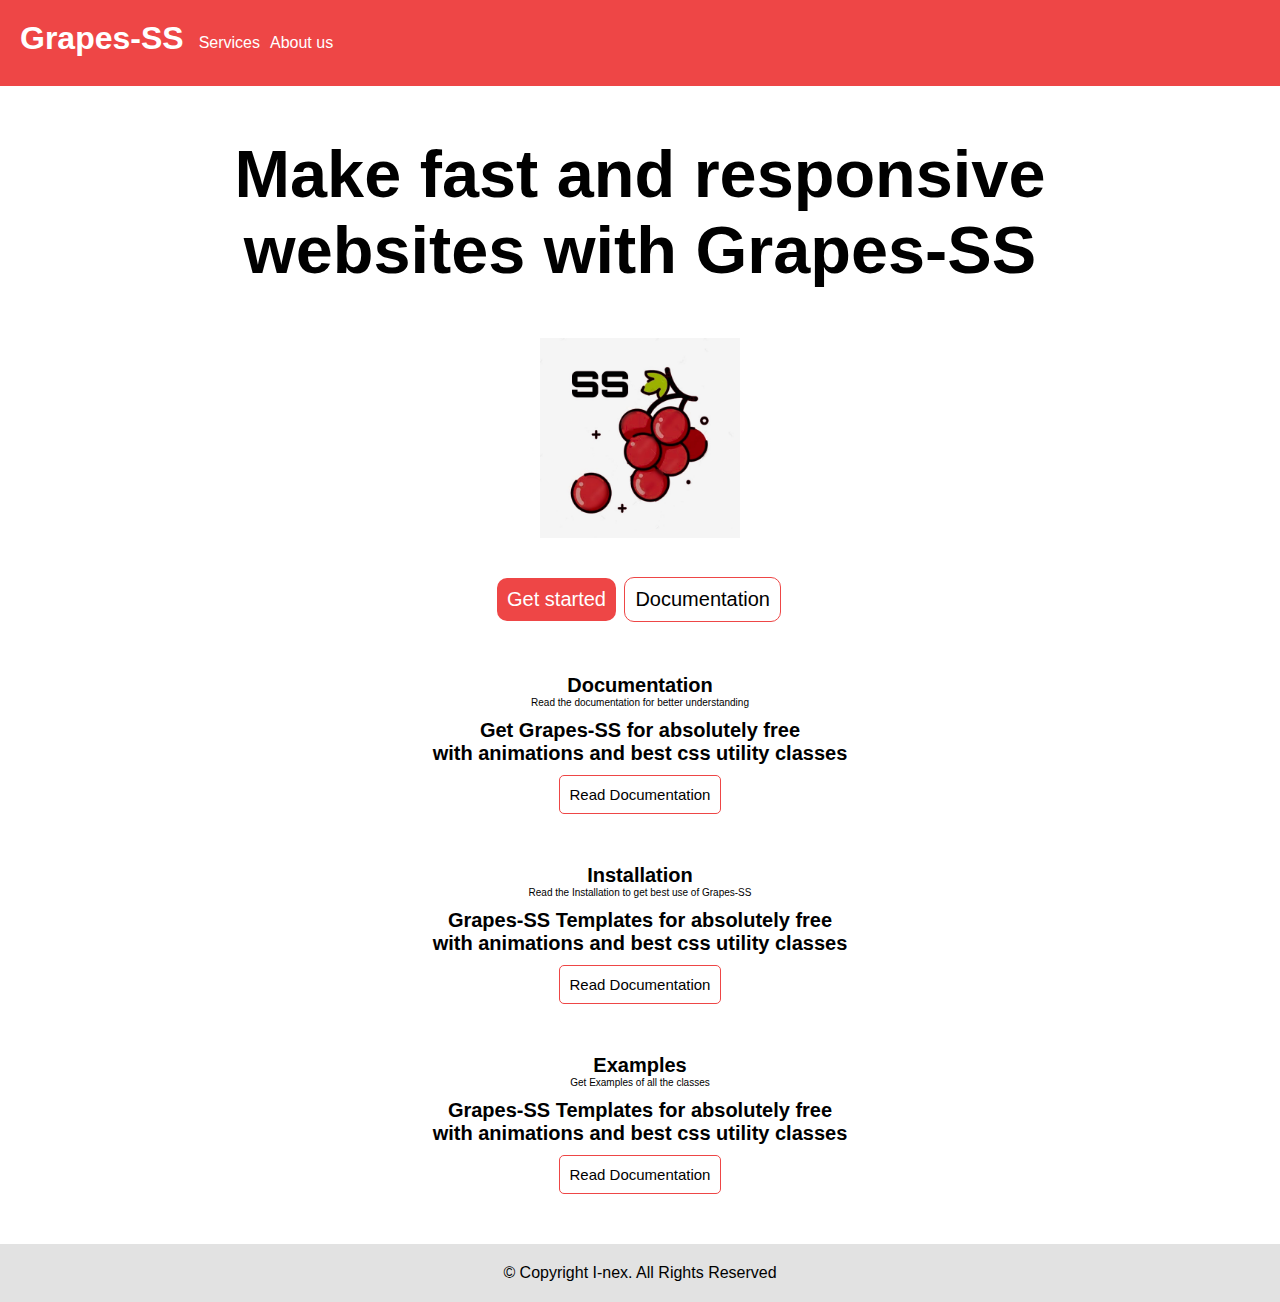
<file: index.html>
<!DOCTYPE html>
<html lang="en">

<head>
    <meta charset="UTF-8">
    <meta http-equiv="X-UA-Compatible" content="IE=edge">
    <meta name="viewport" content="width=device-width, initial-scale=1.0">
    <!-- <link rel="stylesheet" href="Grapes-SS.css"> -->
    <link rel="stylesheet" href="style.css">
    <link rel="shortcut icon" href="logo_.jpg" type="image/x-icon">
    <title>Grapes-SS</title>
</head>

<body>
    <!-- nav starts -->
    <div class="nav">
        <h1 id="logo" class="f-apple p-40 bg-blue c-white">Grapes-SS</h1>
        <ul>
            <li><a href="Documentation.html">Services</a></li>
            <li><a href="">About us</a></li>
        </ul>
    </div>
    <!-- nav ends -->

    <div class="wholebody">
        <!-- hero starts -->
        <div class="herowhole">
            <div class="hero">
                <h1>Make fast and responsive <br> websites with Grapes-SS</h1>
                <p>Design quick and customize responsive mobile sites with <br> Grapes-SS, the best front-end open
                    source
                    toolkit, featuring <br> css-classes, variables, responsive grid system,prebuilt <br> components, and
                    powerful JavaScript with animations</p>
            </div>
            <div class="box">
                <img src="logo_.jpg" alt="">
            </div>
        </div>
        <button class="herobtn1"><a href="Documentation.html">Get started</a></button>
        <button class="herobtn"><a href="Documentation.html">Documentation</a></button>
        <p id="release">Currently Established</p>

        <!-- hero ends -->

        <!-- Documentation starts -->
        <div class="documentation">
            <h1>Documentation</h1>
            <p>Read the documentation for better understanding</p>
            <br>
            <h1>Get Grapes-SS for absolutely free <br> with animations and best css utility classes <br> </h1>
            <button><a href="Documentation.html">Read Documentation</a></button>
        </div>
        <!-- Documentation ends -->

        <!-- Installation starts -->
        <div class="documentation">
            <h1>Installation</h1>
            <p>Read the Installation to get best use of Grapes-SS</p>
            <br>
            <h1>Grapes-SS Templates for absolutely free <br> with animations and best css utility classes <br> </h1>
            <button><a href="">Read Documentation</a></button>
        </div>
        <!-- Installation ends -->

        <!-- Examples starts -->
        <div class="documentation">
            <h1>Examples</h1>
            <p>Get Examples of all the classes</p>
            <br>
            <h1>Grapes-SS Templates for absolutely free <br> with animations and best css utility classes <br> </h1>
            <button><a href="">Read Documentation</a></button>
        </div>
        <!-- Examples ends -->
    </div>
    <!-- Footer starts -->
    <center id="footer">
        <p>© Copyright I-nex. All Rights Reserved</p>
    </center>
    <!-- Footer ends -->
</body>

</html>
</file>
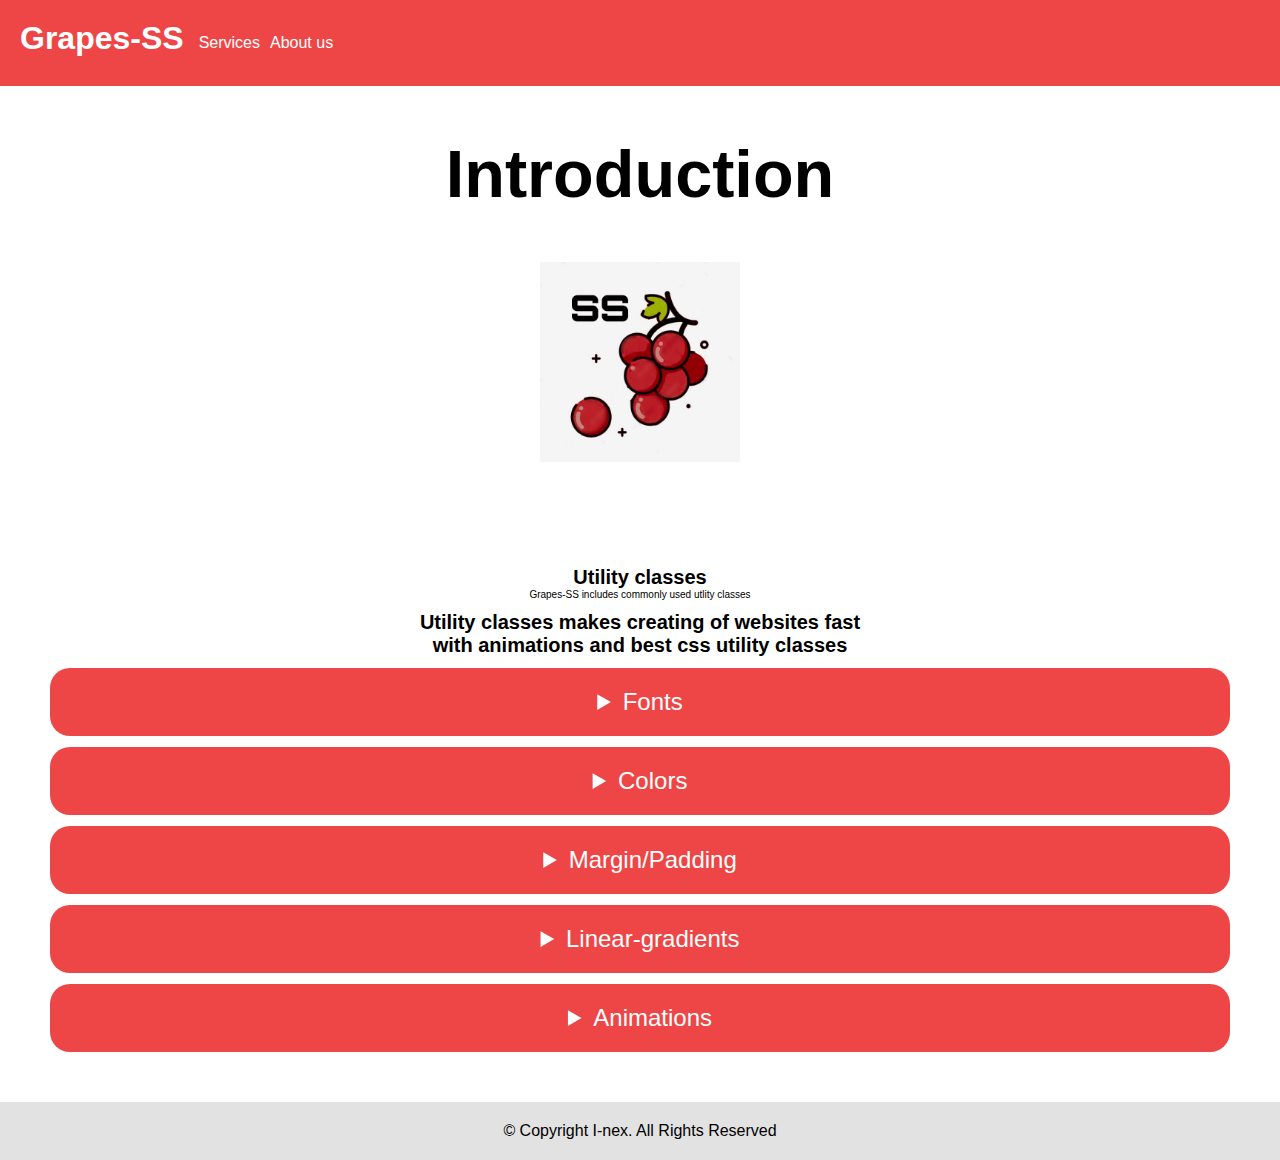
<file: Documentation.html>
<!DOCTYPE html>
<html lang="en">

<head>
    <meta charset="UTF-8">
    <meta http-equiv="X-UA-Compatible" content="IE=edge">
    <meta name="viewport" content="width=device-width, initial-scale=1.0">
    <link rel="stylesheet" href="style.css">
    <title>Documentation</title>
</head>

<body>
    <!-- nav starts -->
    <div class="nav">
        <h1 id="logo" class="f-apple p-40 bg-blue c-white">Grapes-SS</h1>
        <ul>
            <li><a href="">Services</a></li>
            <li><a href="">About us</a></li>
        </ul>
    </div>
    <!-- nav ends -->

    <div class="wholebody">
        <!-- hero starts -->
        <div class="herowhole">
            <div class="hero">
                <h1>Introduction</h1>
                <p>Get started with Grapes-SS, best css framework <br> and free templates provider and it also includes
                    <br> Animations in CSS.
                </p>
            </div>
            <div class="box">
                <img src="logo_.jpg" alt="">
            </div>
        </div>
        <!-- <button class="herobtn1"><a href="">Get started</a></button> -->
        <!-- <button class="herobtn"><a href="">Documentation</a></button> -->
        <p id="release">Currently Established</p>

        <!-- hero ends -->

        <!-- Documentation starts -->
        <div class="documentation">
            <h1>Utility classes</h1>
            <p>Grapes-SS includes commonly used utlity classes</p>
            <br>
            <h1>Utility classes makes creating of websites fast <br> with animations and best css utility classes <br>
            </h1>
            <!-- <button><a href="">Read Documentation</a></button> -->
            <br>
            <details>
                <summary>Fonts</summary>
                <h1><b style="color: rgb(238, 70, 70);">Fonts : </b><br>
                    <b style="color: dodgerblue;">.f-apple </b><br>
                    <b style="color: dodgerblue;">.f-cambria </b><br>
                    <b style="color: dodgerblue;">.f-cursive </b><br>
                    <br>
                    <b style="color: rgb(238, 70, 70);">Fonts size : </b><br>
                    <b style="color: dodgerblue;">.fs-10 </b><br>
                    <b style="color: dodgerblue;">.fs-20 </b><br>
                    <b style="color: dodgerblue;">.fs-40 </b><br>
                </h1>
            </details>
            <br>
            <details>
                <summary>Colors</summary>
                <h1><b style="color: rgb(238, 70, 70);">Colors : </b><br>
                    <b style="color: dodgerblue;">.c-blue </b><br>
                    <b style="color: dodgerblue;">.c-red </b><br>
                    <b style="color: dodgerblue;">.c-green </b><br>
                    <b style="color: dodgerblue;">.c-yellow </b><br>
                    <b style="color: dodgerblue;">.c-white </b><br>
                    <b style="color: dodgerblue;">.c-black </b><br>
                    <br>
                    <b style="color: rgb(238, 70, 70);">Background colors : </b><br>
                    <b style="color: dodgerblue;">.bg-blue </b><br>
                    <b style="color: dodgerblue;">.bg-red </b><br>
                    <b style="color: dodgerblue;">.bg-green </b><br>
                    <b style="color: dodgerblue;">.bg-yellow </b><br>
                </h1>
            </details>
            <br>
            <details>
                <summary>Margin/Padding</summary>
                <h1><b style="color: rgb(238, 70, 70);">Margin : </b><br>
                    <b style="color: dodgerblue;">.m-10 </b><br>
                    <b style="color: dodgerblue;">.m-20 </b><br>
                    <b style="color: dodgerblue;">.m-40 </b><br>
                    <br>
                    <b style="color: rgb(238, 70, 70);">Padding : </b><br>
                    <b style="color: dodgerblue;">.p-10 </b><br>
                    <b style="color: dodgerblue;">.p-20 </b><br>
                    <b style="color: dodgerblue;">.p-40 </b><br>
                </h1>
            </details>
            <br>
            <details>
                <summary>Linear-gradients</summary>
                <h1><b style="color: rgb(238, 70, 70);">To right : </b><br>
                    <b style="color: dodgerblue;">.lg-red-pink-right </b><br>
                    <b style="color: dodgerblue;">.lg-pink-red-right </b><br>
                    <b style="color: rgb(238, 70, 70);">To bottom : </b><br>
                    <b style="color: dodgerblue;">.lg-pink-red-bottom </b><br>
                    <b style="color: dodgerblue;">.lg-red-pink-bottom </b><br>
                    <b style="color: rgb(238, 70, 70);">To left : </b><br>
                    <b style="color: dodgerblue;">.lg-pink-red-left </b><br>
                    <b style="color: dodgerblue;">.lg-red-pink-left </b><br>
                </h1>
            </details>
            <br>
            <details>
                <summary>Animations</summary>
                <h1><b style="color: rgb(238, 70, 70);">Scaling : </b><br>
                    <b style="color: dodgerblue;">.an-scale </b><br>
                </h1>
            </details>
        </div>
        <!-- Documentation ends -->

        <!-- Footer starts -->
        <center id="footer">
            <p>© Copyright I-nex. All Rights Reserved</p>
        </center>
        <!-- Footer ends -->
    </div>
</body>

</html>
</file>
<file: Grapes-SS.css>
*{
    margin: 0;
    padding: 0;
}
/* font */
.f-apple{
    font-family: -apple-system, BlinkMacSystemFont, 'Segoe UI', Roboto, Oxygen, Ubuntu, Cantarell, 'Open Sans', 'Helvetica Neue', sans-serif;
}
.f-cambria{
    font-family: Cambria, Cochin, Georgia, Times, 'Times New Roman', serif;
}
.f-cursive{
    font-family: cursive;
}
/* font size */
.fs-10{
    font-size: 10px;
}
.fs-20{
    font-size: 20px;
}
.fs-40{
    font-size: 40px;
}

/* colors */
.c-blue{
    color: dodgerblue;
}
.c-red{
    color: rgb(238, 70, 70);
}
.c-green{
    color: rgb(134, 252, 134);
}
.c-yellow{
    color: rgb(248, 248, 113);
}
.c-white{
    color: white;
}
.c-black{
    color: black;
}

/* background-colors */
.bg-blue{
    background: dodgerblue;
}
.bg-red{
    background: rgb(238, 70, 70);
}
.bg-green{
    background: rgb(134, 252, 134);
}
.bg-yellow{
    background: rgb(248, 248, 113);
}

/* margin */
.m-10{
    margin: 10px;
}
.m-20{
    margin: 20px;
}
.m-40{
    margin: 40px;
}

/* padding */
.p-10{
    padding: 10px;
}
.p-20{
    padding: 20px;
}
.p-40{
    padding: 40px;
}

/* linearGradient */
.lg-red-pink-right{
    background: linear-gradient(to right, red, pink);
}
.lg-pink-red-right{
    background: linear-gradient(to right, pink, red);
}
.lg-pink-red-bottom{
    background: linear-gradient(to bottom, pink, red);
}
.lg-red-pink-bottom{
    background: linear-gradient(to bottom, red, pink);
}
.lg-red-pink-left{
    background: linear-gradient(to right, red, pink);
}
.lg-pink-red-left{
    background: linear-gradient(to right, pink, red);
}

/* Animation */
.an-scale{
    animation-name: scale;
    animation-duration: 1s;
    animation-iteration-count: infinite;
}
@keyframes scale{
    0%{
        transform: scale(1);
    }
    25%{
        transform: scale(1.05);
        transition: 0.2s;
    }
    50%{
        transform: scale(1.1);
        transition: 0.2s;
    }
    100%{
        transform: scale(1);
        transition: 0.2s;
    }
}
</file>
<file: style.css>
*{
    margin: 0;
    padding: 0;
    font-family: -apple-system, BlinkMacSystemFont, 'Segoe UI', Roboto, Oxygen, Ubuntu, Cantarell, 'Open Sans', 'Helvetica Neue', sans-serif;
}
a{
    text-decoration: none;
}
body{}
/* nav starts */
.nav{
    padding: 20px;
    background: rgb(238, 70, 70);
    color: white !important;
    /* box-shadow: 5px 5px 10px rgb(172, 172, 172); */
    display: flex;

    position: sticky;
    top: 0;
}
ul{
    display: flex;
    list-style: none;
    margin: 14px;
    margin-left: 5px;
}
ul li{
    margin-left: 10px;
}
ul li a{
    color: white;
}
/* navends */

/* hero starts */
.herowhole{
    display: flex !important;
    /* justify-content: center; */
    /* align-items: center; */
    /* max-width: 50%; */
    /* margin: auto; */
}
.hero{
    margin-top: 20px;
    padding: 50px;
    width: 100%;
    margin: auto;
}
.hero h1{
    font-size: 60px;
}
.hero p{
    font-size: 30px;
}
/* .box{
    width: 600px;
    height: 350px;
    margin-top: 20px;
    background: rgb(238, 70, 70);
    z-index: -1;
    position: absolute;
    right: -100px;
    border-radius: 30px;
    box-shadow: 5px 5px 20px black;
} */
.box img {
    width: 350px;
    margin: 50px;
    /* margin: auto; */
}
.herobtn1{
    padding: 15px;
    font-size: 20px;
    background: rgb(238, 70, 70);
    border: 0px solid white;
    color: white;
    border-radius: 10px;
    margin: 2px;
    margin-left: 50px;
    margin-top: -20px;
}
.herobtn1 a{
    color: white;
}
.herobtn{
    padding: 15px;
    font-size: 20px;
    border: 0px solid white;
    color: black;
    border-radius: 10px;
    margin: 2px;
    margin-top: -20px;
    background-color: transparent;
    border: 1px solid rgb(238, 70, 70);
}
.herobtn a{
    color: black;
}
#release{
    margin-left: 50px;
    margin-top: 5px;
    width: fit-content;
    padding: 5px;
    opacity: 0.5;
}
/* hero ends */

/* Documentation */
.documentation{
    margin: 50px;
    /* background: rgba(238, 70, 70, 0.281); */
    /* padding: 20px; */
}
.documentation button{
    padding: 10px;
    margin-top: 10px;
    border: 1px solid rgb(238, 70, 70);
    background: transparent;
    border-radius: 5px;
    font-size: 15px;
}
.documentation a{
    color: black;
}

/* footer starts */
#footer{
    padding: 20px;
    background: rgb(226, 226, 226);
}
/* footer ends */

button:hover{
    background: rgb(238, 70, 70);
    color: white;
}
a:hover{
    color: white;
}

details summary{
    padding-right: 20px;
    padding-top: 20px;
    padding-bottom: 20px;
    padding-left: 20px;
    background: rgb(238, 70, 70);
    color: white;
    font-size: x-large;
    border-radius: 20px;
}




/* wide screen media query starts */
@media screen and (min-width: 1450px){
    .box img{
        display: none;
    }
    .wholebody{
        max-width: 50%;
        margin: auto;
    }
}
/* wide screen media query ends */

/* phone/tablet screen media query starts */
@media screen and (max-width: 1344px){
    .herowhole{
        flex-direction: column;
        justify-content: center;
        align-items: center;
        text-align: center;
    }
    body{
        text-align: center;
        justify-content: center;
        margin: 0;
        padding: 0;
    }
    .hero h1{
        /* font-size: 25px; */
        margin-left: 20px;
        margin-right: 20px;
        font-size: calc(1.525rem + 3.3vw);
    }
    .hero p{
        /* font-size: 10px; */
        margin-left: 10px;
        margin-right: 10px;
        font-size: calc(1.275rem + .3vw);
        /* text-align: center; */
        display: none;
    }
    .hero{
        padding: 0px;
        padding-top: 50px;
    }
    .herobtn1{
        padding: 10px;
        font-size: 20px;
        background: rgb(238, 70, 70);
        border: 0px solid white;
        color: white;
        border-radius: 10px;
        margin: 2px;
        margin-left: 0px;
        margin-top: -20px;
    }
    .herobtn{
        padding: 10px;
        font-size: 20px;
        border: 0px solid white;
        color: black;
        border-radius: 10px;
        margin: 2px;
        margin-top: -20px;
        background-color: transparent;
        border: 1px solid rgb(238, 70, 70);
    }
    #release{
        display: none;
    }
    .documentation{
        font-size: 10px;
    }
    .box img{
        width: 200px;
    }
}
/* phone/tablet screen media query ends */
</file>
